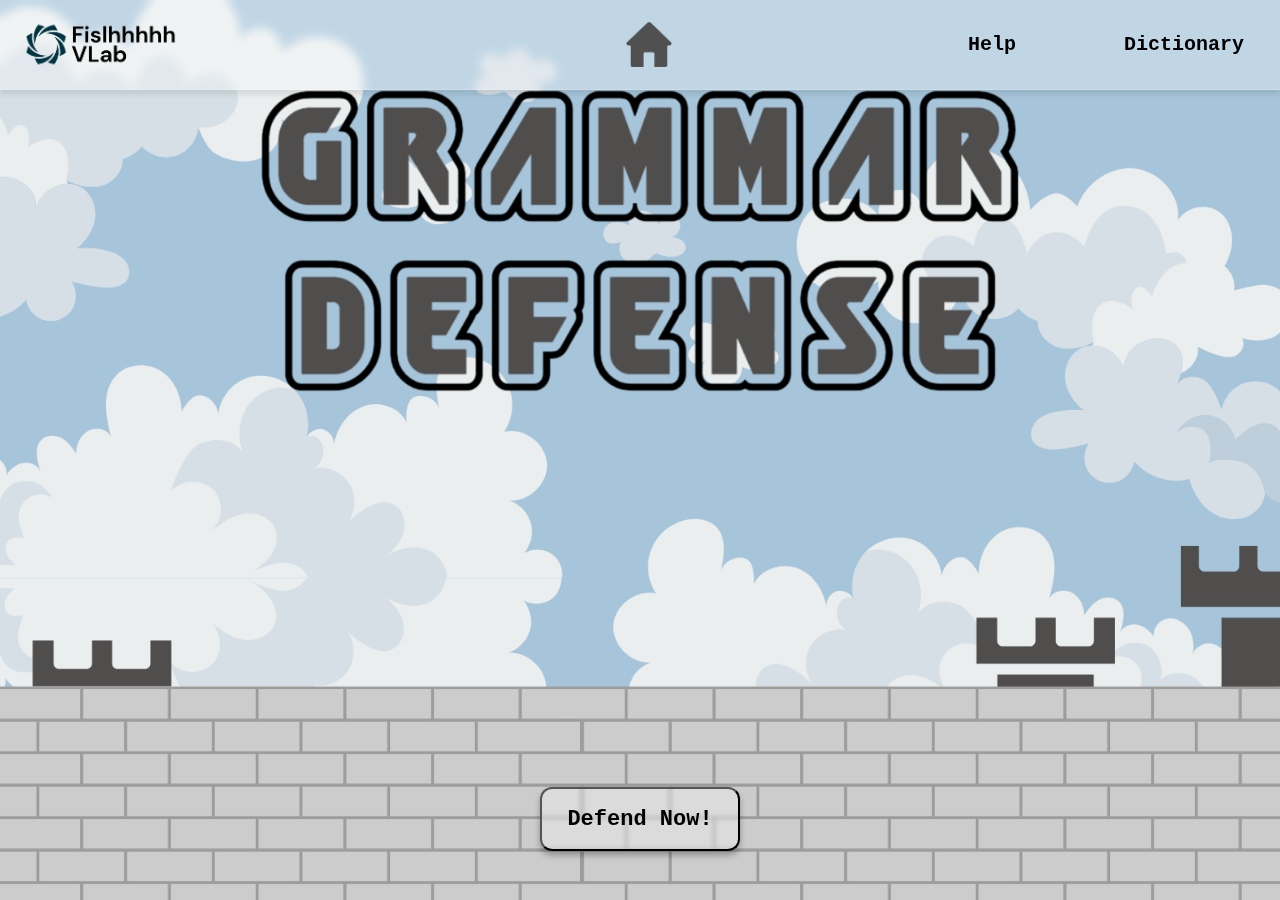
<file: index.html>
<html lang="en">
<head>
  <meta name="viewport" content="width=device-width, initial-scale=1.0">
  <link rel="stylesheet" href="/indexc.css">
  <title>Grammar Defence</title>
</head>
<body>
    <main class="halamansatu">
        <header>
            <img src="img/logocompre.png" onclick="window.location.href='index.html';" alt="">
            <img src="img/homiere.png" onclick="window.location.href='index.html';" alt="" class="homie">
            <button type="button" onclick="window.location.href='help.html';">Help</button>
            <button type="button" onclick="window.location.href='dictionary.html';">Dictionary</button>
        </header>
        <section class="uutama">
            <div class="start">
                <img id="dynamicImage" src="img/name.png" alt="Grammar Defense">
                <p id="description" class="hidden">A game where you defend the castle by fixing grammar mistakes!</p>
            </div>
            <div class="buttonawal">
                <a href="page2.html"><button class="btn">Defend Now!</button></a>
            </div>
        </section>
    </main>
    <script src="indexj.js"> </script>
</body>
</html>
</file>
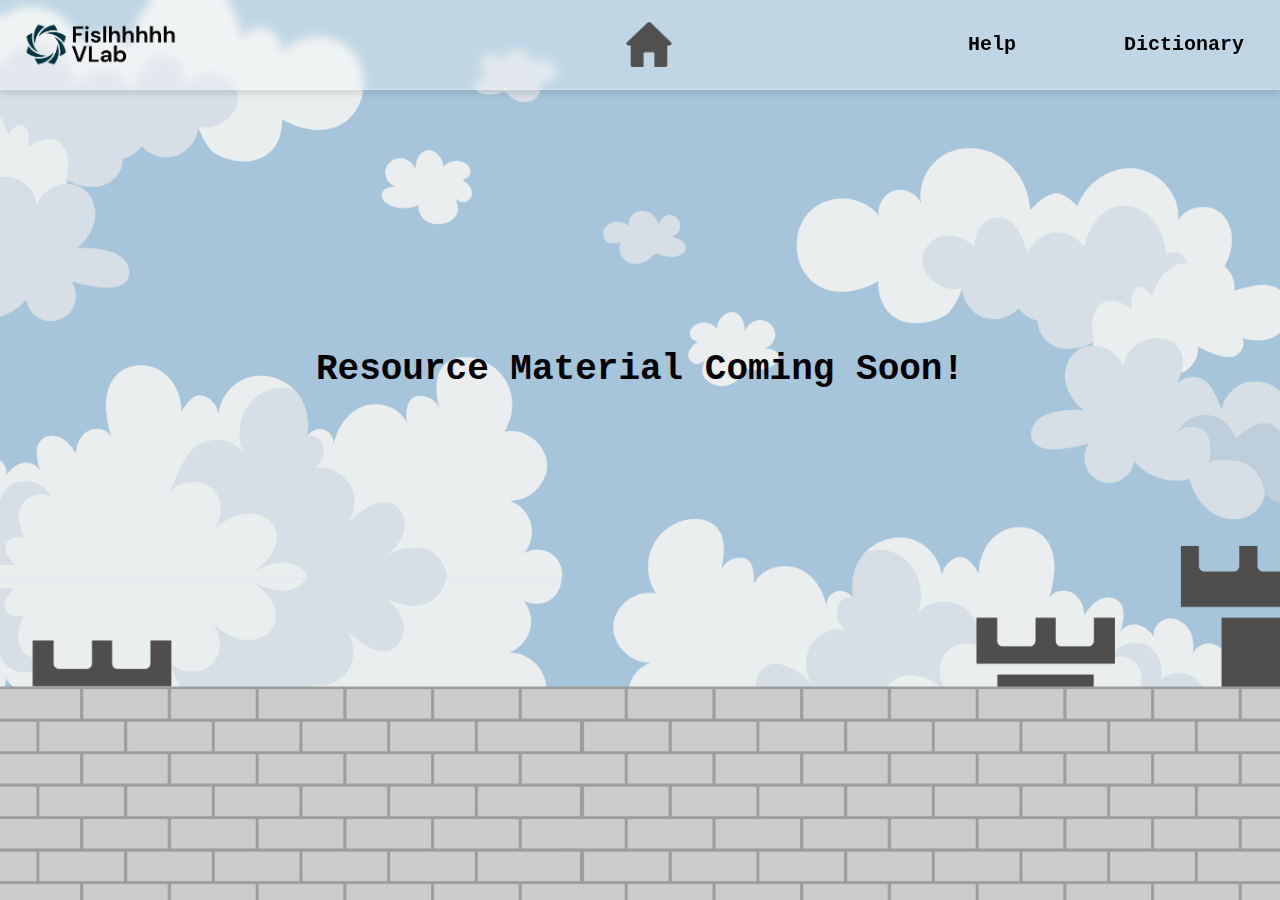
<file: dictionary.html>
<html lang="en">
<head>
  <meta name="viewport" content="width=device-width, initial-scale=1.0">
  <link rel="stylesheet" href="/dictionaryc.css">
  <title>Dictionary</title>
</head>
<body>
    <main class="halamanlima">
        <header>
            <img src="img/logocompre.png" alt="">
            <img src="img/homiere.png" onclick="window.location.href='index.html';" alt="" class="homie">
            <button type="button" onclick="window.location.href='help.html';">Help</button>
            <button type="button" onclick="window.location.href='dictionary.html';">Dictionary</button>
        </header>
        <section class="uutama">
            <div class="start">
                <h1>Resource Material Coming Soon!</h1>
            </div>
            <div class="buttonbalik">
                
            </div>
        </section>
        
    </main>
</body>
</file>
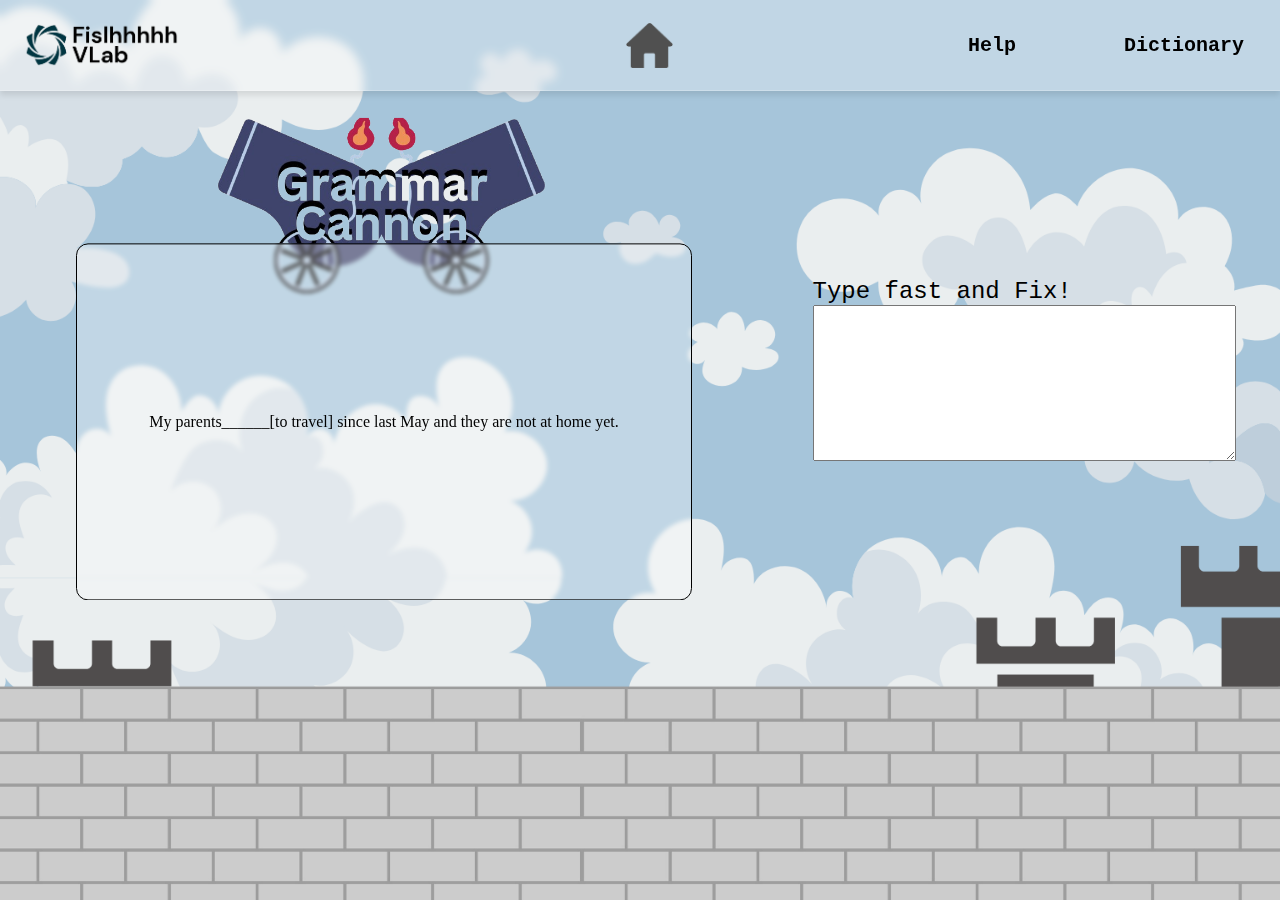
<file: fixfortress.html>
<html lang="en">
<head>
  <meta name="viewport" content="width=device-width, initial-scale=1.0">
  <link rel="stylesheet" href="/fixfortressc.css">
  <title>Fix Fortess</title>
</head>
<body>
    <main class="halamanempat">
        <header>
            <img src="img/logocompre.png" alt="">
            <img src="img/homiere.png" onclick="window.location.href='index.html';" alt="" class="homie">
            <button type="button" onclick="window.location.href='help.html';">Help</button>
            <button type="button" onclick="window.location.href='dictionary.html';">Dictionary</button>
        </header>
        <section class="uutama">
            <div class="start">
                <article class="bag1">
                    <img src="img/quecanre.png" alt="">
                    <div class="pertanyaan">
                        <p>My parents______[to travel] since last May and they are not at home yet.</p>
                    </div>
                </article>
                <article class="bag2">
                    <div class="jawaban">
                        <p>Type fast and Fix!</p>
                        <textarea name="" id="" cols="50" rows="10"></textarea>
                    </div>
                </article>
            </div>
            <div class="buttonawal">
                
            </div>
        </section>
    </main>
</body>
</html>
</file>
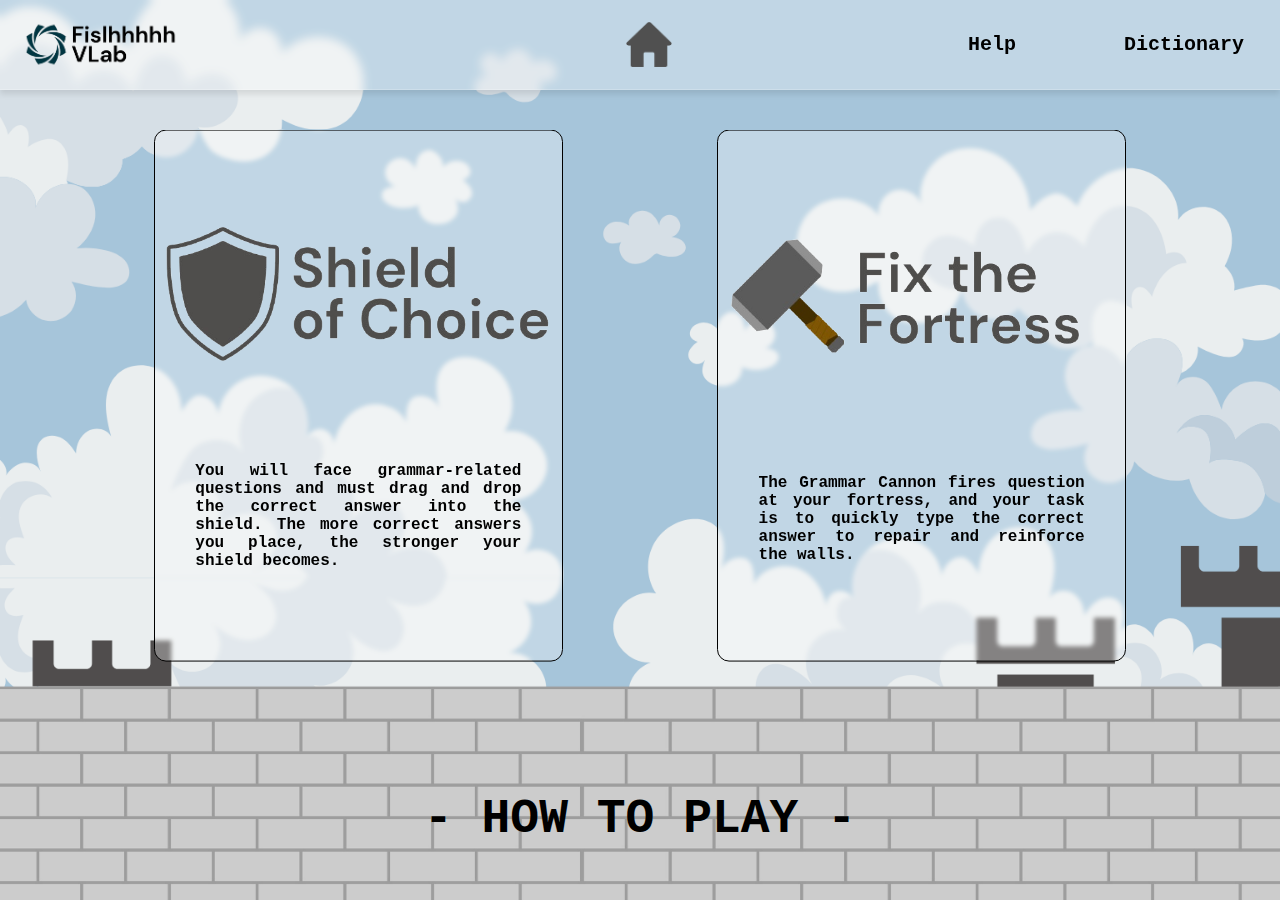
<file: help.html>
<html lang="en">
<head>
  <meta name="viewport" content="width=device-width, initial-scale=1.0">
  <link rel="stylesheet" href="/helpc.css">
  <title>Help</title>
</head>
<body>
    <main class="halamantiga">
        <header>
            <img src="img/logocompre.png" alt="">
            <img src="img/homiere.png" onclick="window.location.href='index.html';" alt="" class="homie">
            <button type="button" onclick="window.location.href='help.html';">Help</button>
            <button type="button" onclick="window.location.href='dictionary.html';">Dictionary</button>
        </header>
        <section class="uutama">
            <div class="start">
                <article class="pilihann1">
                    <img src="img/namapil1re.png" alt="">
                    <p>You will face grammar-related questions and must drag and drop the correct answer into the shield. The more correct answers you place, the stronger your shield becomes.</p>
                </article>
                <article class="pilihann2">
                    <img src="img/namapil2re.png" alt="">
                    <p>
                        The Grammar Cannon fires question at your fortress, and your task is to quickly type the correct answer to repair and reinforce the walls.</p>
                </article>
            </div>
            <div class="buttonawal">
                <h2> - HOW TO PLAY - </h2>
            </div>
        </section>
    </main>
</body>
</html>
</file>
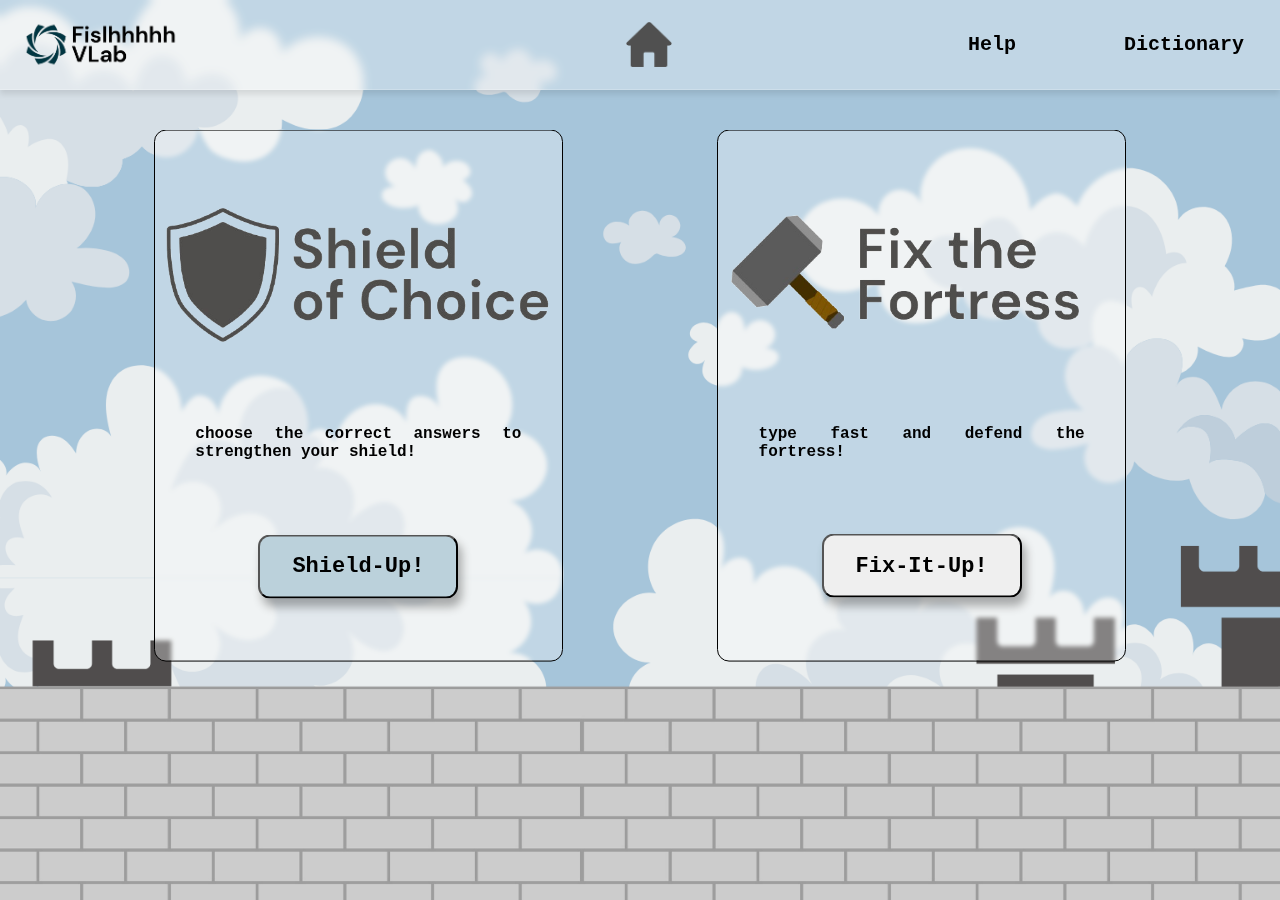
<file: page2.html>
<html lang="en">
<head>
  <meta name="viewport" content="width=device-width, initial-scale=1.0">
  <link rel="stylesheet" href="/page2c.css">
  <title>Grammar Defence</title>
</head>
<body>
    <main class="halamandua">
        <header>
            <img src="img/logocompre.png" alt="">
            <img src="img/homiere.png" onclick="window.location.href='index.html';" alt="" class="homie">
            <button type="button" onclick="window.location.href='help.html';">Help</button>
            <button type="button" onclick="window.location.href='dictionary.html';">Dictionary</button>
        </header>
        <section class="uutama">
            <div class="start">
                <article class="pilihann1">
                    <img src="img/namapil1re.png" alt="">
                    <p>choose the correct answers to strengthen your shield!</p>
                    <button type="button" onclick="window.location.href='shieldchoice.html';" class="btn1">Shield-Up!</button>
                </article>
                <article class="pilihann2">
                    <img src="img/namapil2re.png" alt="">
                    <p>type fast and defend the fortress!</p>
                    <button type="button" onclick="window.location.href='fixfortress.html';" class="btn2">Fix-It-Up!</button>
                </article>
            </div>
            <div class="buttonawal">
                
            </div>
        </section>
    </main>
</body>
</html>
</file>
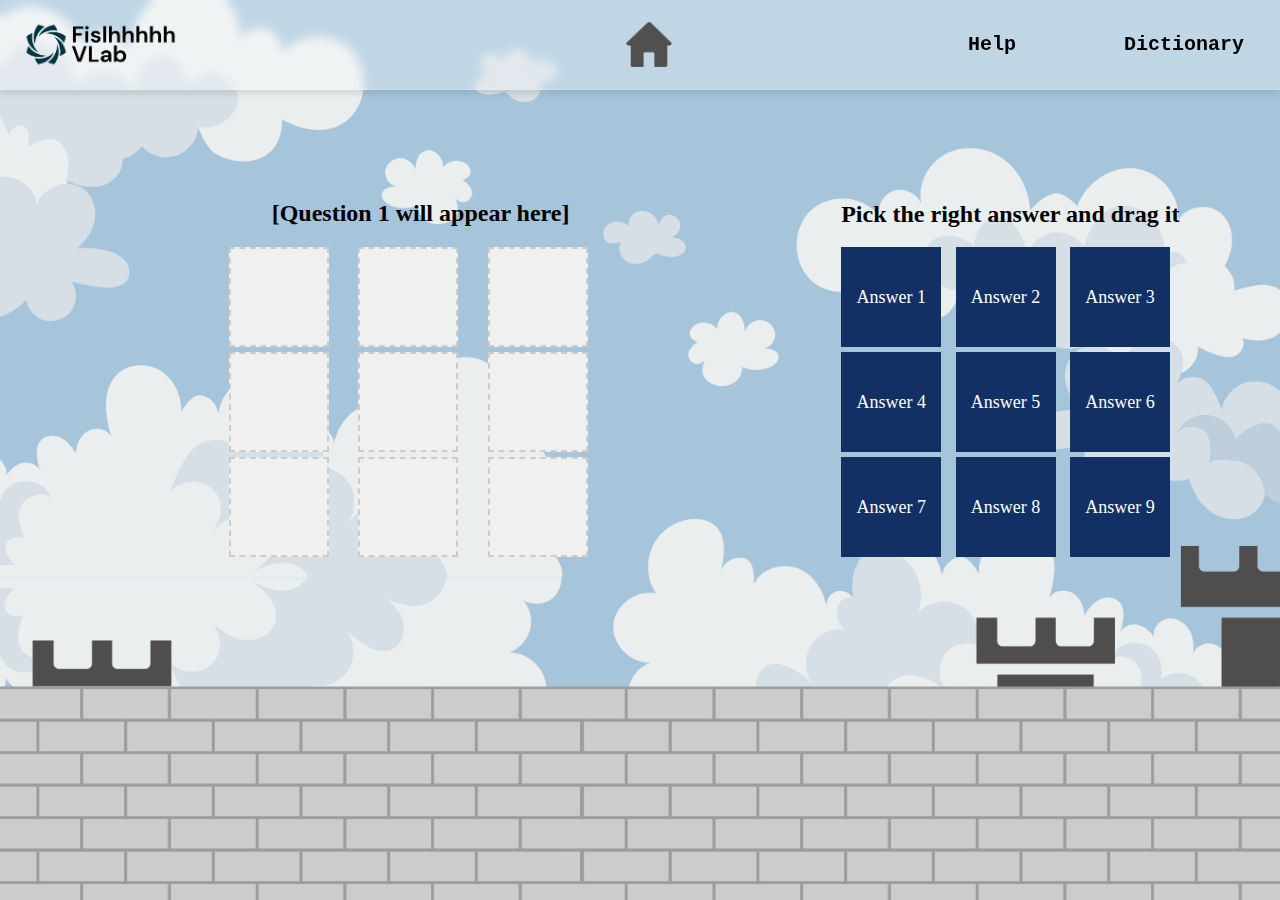
<file: shieldchoice.html>
<html lang="en">
<head>
  <meta name="viewport" content="width=device-width, initial-scale=1.0">
  <link rel="stylesheet" href="/shieldchoicec.css">
  <title>Shield oF Choice</title>
</head>
<body>
    <main class="halamandua">
        <header>
            <img src="img/logocompre.png" alt="">
            <img src="img/homiere.png" onclick="window.location.href='index.html';" alt="" class="homie">
            <button type="button" onclick="window.location.href='help.html';">Help</button>
            <button type="button" onclick="window.location.href='dictionary.html';">Dictionary</button>
        </header>
        <section class="uutama">
            <div class="start">
               <div class="bagtanya">
                    <h2 id="tanyaa">[Question 1 will appear here]</h2>
                    <div class="taros">
                        <div class="taro" id="drop1"></div>
                        <div class="taro" id="drop2"></div>
                        <div class="taro" id="drop3"></div>
                        <div class="taro" id="drop4"></div>
                        <div class="taro" id="drop5"></div>
                        <div class="taro" id="drop6"></div>
                        <div class="taro" id="drop7"></div>
                        <div class="taro" id="drop8"></div>
                        <div class="taro" id="drop9"></div>
                    </div>
                </div>

                <div class="bangjawab">
                    <h2 id="jawabb"> Pick the right answer and drag it</h2>
                    <div class="jawaban">
                        <div class="answer" id="answer1" draggable="true">Answer 1</div>
                        <div class="answer" id="answer2" draggable="true">Answer 2</div>
                        <div class="answer" id="answer3" draggable="true">Answer 3</div>
                        <div class="answer" id="answer4" draggable="true">Answer 4</div>
                        <div class="answer" id="answer5" draggable="true">Answer 5</div>
                        <div class="answer" id="answer6" draggable="true">Answer 6</div>
                        <div class="answer" id="answer7" draggable="true">Answer 7</div>
                        <div class="answer" id="answer8" draggable="true">Answer 8</div>
                        <div class="answer" id="answer9" draggable="true">Answer 9</div>
                    </div>
                </div>
                
            </div>
            <div class="buttonawal">
                
            </div>
        </section>
    </main>
    <script src="shieldchoicej.js"></script>
</body>
</html>
</file>
<file: indexc.css>
* {
    box-sizing: border-box;
}
body {
    margin: 0;
    height: auto;
    padding: 0;
    background-image: url('img/backg.png');
    background-size: cover; 
    background-position: center; 
    background-repeat: no-repeat;
    overflow-x: hidden; 
}

main {
    display: flex;
    flex-direction: column;
    height: 100%;
    width: 100%;
    margin: 0;
    max-width: 100vw; 
    overflow: hidden; 
}

header img {
    height: 100%;
    margin-right: auto;
    padding-left: 20px;
    transition: 0.5s;
    align-self: center;
}

header {
    display: flex;
    position: absolute;
    height: 10%;
    width: 100%;
    background-color: rgba(255, 255, 255, 0.3); 
    backdrop-filter: blur(5px); 
    -webkit-backdrop-filter: blur(5px);
    justify-content: end;
    box-shadow: 0 4px 6px rgba(0, 0, 0, 0.1); 
    border-bottom: 1px solid rgba(255, 255, 255, 0.2); 
    z-index: 10;
}

main header .homie {
    height: 50%;
    width: auto;
    align-self: center;
    justify-self: center;
    padding: 0;
    margin-left: auto;
    margin-right: auto;
}

header button {
    background-color: rgba(255, 255, 255, 0);
    height: 100%;
    width: 15%;
    border: 0;
    font-size: 20px;
    font-weight: 600;
    align-items: center;
    font-family: 'Courier New', Courier, monospace;
    transition: 0.5s;
    max-width: 100vw;
}

main .uutama {
    width: 100%;
    height: 100%;
    display: flex;
    flex-direction: column;
    max-width: 100vw; 
}


main .uutama .start {
    width: 100%;
    display: flex;
    flex-direction: column;
    height: 82%;
    align-items: center;
    position: relative;
    overflow: hidden; 
}


main .uutama .start img {
    margin: 10%;
    width: 65%;
    height: auto;
    max-width: 100vw;
    opacity: 0;
    transition: transform 1.1s ease-in-out, opacity 1s ease-in-out; 
    transform: translate(100%,-20%);
    z-index: 1;
}

main .uutama .start img.active {
    opacity: 1; 
    transform: translate(0,-20%); 
}

main .uutama .start p.active {
    opacity: 1;
    transform: translate(0,90%);
}

main .uutama .start p.inactive {
    opacity: 0;
}

main .uutama .start img.inactive {
    opacity: 0;
    transform: translate(-100%,-20%);
}

main .uutama .start p {
    position: absolute;
    font-size: 44px;
    font-family: 'Courier New', Courier, monospace;
    font-weight: bold;
    text-align: center;
    color: black;
    width: 50%;
    z-index: 3;
    opacity: 0; 
    transition: transform 1.1s ease-in-out, opacity 1.1s ease-in-out; 
    transform: translate(120%,90%);
    max-width: 100vw;
}



main .uutama .buttonawal{
    width: 100%;
    height: 18%;
    display: flex;
    justify-content: center;
    align-items: center;
}
.uutama .buttonawal .btn {
    height: 64px;
    width: 200px;
    background: rgba(255, 255, 255, 0.3); 
    border: 1px solid grey(255, 255, 255, 0.3); 
    backdrop-filter: blur(2px);
    -webkit-backdrop-filter: blur(2px); 
    box-shadow: 0 4px 6px rgba(0, 0, 0, 0.3);
    color: black;
    font-size: 22px;
    border-radius: 12px; 
    transition: all 0.3s ease;
    font-family: 'Courier New', Courier, monospace;
    font-weight: bold;  
}

.uutama .buttonawal .btn:hover {
    background: rgba(255, 255, 255, 0.3);
    box-shadow: 0 8px 16px rgba(0, 0, 0, 0.2), 0 12px 24px rgba(0, 0, 0, 0.2); 
    transform: translateY(-2px);
}

.uutama .buttonawal .btn:active {
    transform: translateY(2px);
    box-shadow: 0 4px 6px rgba(0, 0, 0, 0.1); 
}
main .uutama .start img:hover{
    filter: drop-shadow(2px 2px 3px black);
}

header button:hover{
    background: rgba(255, 255, 255, 0.5);
    box-shadow: 0 8px 16px rgba(0, 0, 0, 0.2), 0 12px 24px rgba(0, 0, 0, 0.2); 
}
header button:active{
    transform: translateY(2px);
    box-shadow: 0 4px 6px rgba(0, 0, 0, 0.1);
}

header img:hover{
    transform: translateY(5px);
    filter: drop-shadow(10px 10px 400px rgb(248, 248, 248));
}
header img:active{
    transform: translateY(2px);
    box-shadow: 0 4px 6px rgba(0, 0, 0, 0.1);
}

@media (max-width: 768px) {
    header {
        justify-content: space-between; /* Mengatur agar elemen lebih terdistribusi */
        width: 100vw;
        margin: 0;
        padding: 0;
    }
    * {
        box-sizing: border-box; /* Pastikan semua elemen menghitung padding dan border */
    }
    body {
        margin: 0;
        height: auto;
        padding: 0;
        background-image: url('img/backg.png');
        background-size: cover; 
        background-position: center; 
        background-repeat: no-repeat;
        overflow-x: hidden; /* Hilangkan scroll horizontal */
    }
    

    header button {
        width: 20%; /* Tombol lebih besar di layar kecil */
        font-size: 16px;
    }

    main header img {
        height: 90%;
        padding-left: 10px; /* Lebih kecil di layar mobile */
    }

    main {
       height: 92%;
       width: 100%;
       
    }

    main .uutama .start img {
        margin: 10%;
        width: 65%;
        height: auto;
        max-width: 100vw;
        opacity: 0;
        transition: transform 1.1s ease-in-out, opacity 1s ease-in-out; 
        transform: translate(100%,-600%);
        z-index: 1;
    }

    main .uutama .start p {
        font-size: 24px; /* Ubah ukuran font agar lebih kecil di layar kecil */
        width: 70%; /* Perluas paragraf untuk layar lebih kecil */
    }

    .uutama .buttonawal .btn {
        width: 100%; /* Tombol lebih lebar di layar kecil */
        font-size: 18px; /* Ukuran font lebih kecil untuk layar kecil */
    }
}
</file>
<file: dictionaryc.css>
* {
    box-sizing: border-box;
}
body {
    margin: 0;
    height: auto;
    padding: 0;
    background-image: url('img/backg.png');
    background-size: cover; 
    background-position: center; 
    background-repeat: no-repeat;
    overflow-x: hidden; 
}

main {
    display: flex;
    flex-direction: column;
    height: 100%;
    width: 100%;
    margin: 0;
    max-width: 100vw; 
    overflow: hidden; 
}

header img {
    height: 100%;
    margin-right: auto;
    padding-left: 20px;
    transition: 0.5s;
    align-self: center;
}

header {
    display: flex;
    position: absolute;
    height: 10%;
    width: 100%;
    background-color: rgba(255, 255, 255, 0.3); 
    backdrop-filter: blur(5px); 
    -webkit-backdrop-filter: blur(5px);
    justify-content: end;
    box-shadow: 0 4px 6px rgba(0, 0, 0, 0.1); 
    border-bottom: 1px solid rgba(255, 255, 255, 0.2); 
    z-index: 10;
}

header .homie {
    height: 50%;
    width: auto;
    align-self: center;
    justify-self: center;
    padding: 0;
    margin-left: auto;
    margin-right: auto;
}

header button {
    background-color: rgba(255, 255, 255, 0);
    height: 100%;
    width: 15%;
    border: 0;
    font-size: 20px;
    font-weight: 600;
    align-items: center;
    font-family: 'Courier New', Courier, monospace;
    transition: 0.5s;
    max-width: 100vw;
}
main .uutama {
    width: 100%;
    height: 100%;
    display: flex;
    flex-direction: column;
    max-width: 100vw; 
}
main .uutama .start{
    width: 100%;
    display: flex;
    flex-direction: column;
    height: 82%;
    align-items: center;
    justify-content: center;
}
main .uutama .start h1{
    align-items: center;
    justify-content: center;
    font-size: 36px;
    font-family: 'Courier New', Courier, monospace;
    font-weight: 800;
}

main .uutama .buttonbalik{
    width: 100%;
    height: 18%;
    display: flex;
    justify-content: center;
    align-items: center;
}





header button:hover{
    background: rgba(255, 255, 255, 0.5);
    box-shadow: 0 8px 16px rgba(0, 0, 0, 0.2), 0 12px 24px rgba(0, 0, 0, 0.2); 
}
header button:active{
    transform: translateY(2px);
    box-shadow: 0 4px 6px rgba(0, 0, 0, 0.1);
}
</file>
<file: fixfortressc.css>
body{
    margin: 0;
    height: auto;
    padding: 0;
    background-image: url('img/backg.png');
    background-size: cover; 
    background-position: center; 
    background-repeat: no-repeat;
}
main{
    display: flex;
    flex-direction: column;
    height: 100%;
    width: 100%;
    margin: 0;
}
header img{
    height: 100%;
    margin-right: auto;
    padding-left: 20px;

}
header {
    display: flex;
    position:absolute;
    height: 10%;
    width: 100%;
    background-color: rgba(255, 255, 255, 0.3); 
    backdrop-filter: blur(5px); 
    -webkit-backdrop-filter: blur(5px);
    justify-content: end;
    box-shadow: 0 4px 6px rgba(0, 0, 0, 0.1); 
    border-bottom: 1px solid rgba(255, 255, 255, 0.2); 
    align-items: center;
}
main header .homie{
    height: 50%;
    width: auto;
    align-self: center;
    justify-self: center;
    padding: 0;
    margin-left: auto;
    margin-right: auto;
}
header button{
    background-color: rgba(255, 255, 255, 0);
    height: 100%;
    width: 15%;
    border: 0;
    font-size: 20px;
    font-weight: 600;
    align-items: center;
    font-family: 'Courier New', Courier, monospace;
    transition: 0.5s;
}
main .uutama{
    width: 100%;
    height: 100%;
    display: flex;
    flex-direction: column;
}
main .uutama .start{
    width: 100%;
    display: flex;
    flex-direction: row;
    height: 82%;
    align-items: center;
    justify-content: space-evenly;
}

main .uutama .start .bag1 {
    width: 60%;
    height: 100%;
    display: flex;
    justify-content: center;
    align-items: center;
    flex-direction: column;
}
main .uutama .start .bag1 .pertanyaan{
    width: 80%;
    height: 48%;
    background: rgba(255, 255, 255, 0.3); 
    border: 1px solid rgba(0, 0, 0); 
    backdrop-filter: blur(2px);
    -webkit-backdrop-filter: blur(2px); 
    display: flex;
    align-items: center;
    justify-content: center;
    border-radius: 12px; 
    flex-direction: column;
    padding:0;
    transform: translateY(-10%);


}
main .uutama .start .bag1 img {
    width: auto;
    height: 24%;
    margin: 0;
    transform: translateY(9%);
}
main .uutama .start .bag2 {
    width: 40%;
    height: 100%;
    display: flex;
    justify-content: center;
    align-items: center;
}
main .uutama .start .bag2 .jawaban p{
    font-family: 'Courier New', Courier, monospace;
    font-size:24px ;
    margin: 0;
    padding: 0;
}



header button:hover{
    background: rgba(255, 255, 255, 0.5);
    box-shadow: 0 8px 16px rgba(0, 0, 0, 0.2), 0 12px 24px rgba(0, 0, 0, 0.2); 
}
header button:active{
    transform: translateY(2px);
    box-shadow: 0 4px 6px rgba(0, 0, 0, 0.1);
}
</file>
<file: helpc.css>
* {
    box-sizing: border-box;
}
body {
    margin: 0;
    height: auto;
    padding: 0;
    background-image: url('img/backg.png');
    background-size: cover; 
    background-position: center; 
    background-repeat: no-repeat;
    overflow-x: hidden; 
}

main {
    display: flex;
    flex-direction: column;
    height: 100%;
    width: 100%;
    margin: 0;
    max-width: 100vw; 
    overflow: hidden; 
}

header img {
    height: 100%;
    margin-right: auto;
    padding-left: 20px;
    transition: 0.5s;
    align-self: center;
}

header {
    display: flex;
    position: absolute;
    height: 10%;
    width: 100%;
    background-color: rgba(255, 255, 255, 0.3); 
    backdrop-filter: blur(5px); 
    -webkit-backdrop-filter: blur(5px);
    justify-content: end;
    box-shadow: 0 4px 6px rgba(0, 0, 0, 0.1); 
    border-bottom: 1px solid rgba(255, 255, 255, 0.2); 
    z-index: 10;
}

main header .homie {
    height: 50%;
    width: auto;
    align-self: center;
    justify-self: center;
    padding: 0;
    margin-left: auto;
    margin-right: auto;
}

header button {
    background-color: rgba(255, 255, 255, 0);
    height: 100%;
    width: 15%;
    border: 0;
    font-size: 20px;
    font-weight: 600;
    align-items: center;
    font-family: 'Courier New', Courier, monospace;
    transition: 0.5s;
    max-width: 100vw;
}

main .uutama {
    width: 100%;
    height: 100%;
    display: flex;
    flex-direction: column;
    max-width: 100vw; 
}
main .uutama .start{
    width: 100%;
    display: flex;
    flex-direction: row;
    height: 82%;
    align-items: center;
    
    justify-content: space-evenly;

}

main .uutama .start .pilihann1{
    width: 32%;
    height: 72%;
    transform: translateY(5%);
    background: rgba(255, 255, 255, 0.3); 
    border: 1px solid rgba(0, 0, 0); 
    backdrop-filter: blur(2px);
    -webkit-backdrop-filter: blur(2px); 
    display: flex;
    align-items: center;
    justify-content: space-evenly;
    border-radius: 12px; 
    flex-direction: column;
    gap: 1px;

}

main .uutama .start .pilihann1 img{
    height: 30%;
    transition: 0.5s;
}
main .uutama .start .pilihann1 p{
    margin-right: 10%;
    margin-left: 10%;
    margin-top: 10px;
    margin-bottom: 10px;
    font-family: 'Courier New', Courier, monospace;
    font-weight: bold;
    text-align: justify;
}




main .uutama .start .pilihann2{
    width: 32%;
    height: 72%;
    transform: translateY(5%);
    background: rgba(255, 255, 255, 0.3); 
    border: 1px solid rgba(0, 0, 0); 
    backdrop-filter: blur(2px);
    -webkit-backdrop-filter: blur(2px); 
    display: flex;
    align-items: center;
    justify-content: space-evenly;
    border-radius: 12px; 
    flex-direction: column;
}
main .uutama .start .pilihann2 img{
    height: 30%;
    transition: 0.5s;
}
main .uutama .start .pilihann2 p{
    margin-right: 10%;
    margin-left: 10%;
    margin-top: 10px;
    margin-bottom: 10px;
    font-family: 'Courier New', Courier, monospace;
    font-weight: bold;
    text-align: justify;
}
main .uutama .buttonawal{
    width: 100%;
    height: 18%;
    display: flex;
    justify-content: center;
    align-items: center;
}
h2{
    font-family: 'Courier New', Courier, monospace;
    font-size: 48px;
    font-weight: 800;
}





header button:hover{
    background: rgba(255, 255, 255, 0.5);
    box-shadow: 0 8px 16px rgba(0, 0, 0, 0.2), 0 12px 24px rgba(0, 0, 0, 0.2); 
}
header button:active{
    transform: translateY(2px);
    box-shadow: 0 4px 6px rgba(0, 0, 0, 0.1);
}
</file>
<file: page2c.css>
* {
    box-sizing: border-box;
}
body {
    margin: 0;
    height: auto;
    padding: 0;
    background-image: url('img/backg.png');
    background-size: cover; 
    background-position: center; 
    background-repeat: no-repeat;
    overflow-x: hidden; 
}

main {
    display: flex;
    flex-direction: column;
    height: 100%;
    width: 100%;
    margin: 0;
    max-width: 100vw; 
    overflow: hidden; 
}

header img {
    height: 100%;
    margin-right: auto;
    padding-left: 20px;
    transition: 0.5s;
    align-self: center;
}

header {
    display: flex;
    position: absolute;
    height: 10%;
    width: 100%;
    background-color: rgba(255, 255, 255, 0.3); 
    backdrop-filter: blur(5px); 
    -webkit-backdrop-filter: blur(5px);
    justify-content: end;
    box-shadow: 0 4px 6px rgba(0, 0, 0, 0.1); 
    border-bottom: 1px solid rgba(255, 255, 255, 0.2); 
    z-index: 10;
}

main header .homie {
    height: 50%;
    width: auto;
    align-self: center;
    justify-self: center;
    padding: 0;
    margin-left: auto;
    margin-right: auto;
}

header button {
    background-color: rgba(255, 255, 255, 0);
    height: 100%;
    width: 15%;
    border: 0;
    font-size: 20px;
    font-weight: 600;
    align-items: center;
    font-family: 'Courier New', Courier, monospace;
    transition: 0.5s;
    max-width: 100vw;
}

main .uutama {
    width: 100%;
    height: 100%;
    display: flex;
    flex-direction: column;
    max-width: 100vw; 
}
main .uutama .start{
    width: 100%;
    display: flex;
    flex-direction: row;
    height: 82%;
    align-items: center;
    
    justify-content: space-evenly;

}

main .uutama .start .pilihann1{
    width: 32%;
    height: 72%;
    transform: translateY(5%);
    background: rgba(255, 255, 255, 0.3); 
    border: 1px solid rgba(0, 0, 0); 
    backdrop-filter: blur(2px);
    -webkit-backdrop-filter: blur(2px); 
    display: flex;
    align-items: center;
    justify-content: space-evenly;
    border-radius: 12px; 
    flex-direction: column;
    gap: 1px;

}

main .uutama .start .pilihann1 img{
    height: 30%;
    transition: 0.5s;
}
main .uutama .start .pilihann1 p{
    margin-right: 10%;
    margin-left: 10%;
    margin-top: 10px;
    margin-bottom: 10px;
    font-family: 'Courier New', Courier, monospace;
    font-weight: bold;
    text-align: justify;
}

main .uutama .start .pilihann1 .btn1{
    height: 64px;
    width: 200px;
    background: rgb(187, 209, 219); 
    border: 1px solid grey(255, 255, 255, 0.3); 
    box-shadow: 4px 8px 10px rgba(0, 0, 0, 0.3);
    color: black;
    font-size: 22px;
    border-radius: 12px; 
    transition: all 0.3s ease;
    font-family: 'Courier New', Courier, monospace;
    font-weight: bold; 
}

main .uutama .start .pilihann2 .btn2{
    height: 64px;
    width: 200px;
    box-shadow: 4px 8px 10px rgba(0, 0, 0, 0.3);
    color: black;
    font-size: 22px;
    border-radius: 12px; 
    transition: all 0.3s ease;
    font-family: 'Courier New', Courier, monospace;
    font-weight: bold;  
}
main .uutama .start .pilihann2{
    width: 32%;
    height: 72%;
    transform: translateY(5%);
    background: rgba(255, 255, 255, 0.3); 
    border: 1px solid rgba(0, 0, 0); 
    backdrop-filter: blur(2px);
    -webkit-backdrop-filter: blur(2px); 
    display: flex;
    align-items: center;
    justify-content: space-evenly;
    border-radius: 12px; 
    flex-direction: column;
}
main .uutama .start .pilihann2 img{
    height: 30%;
    transition: 0.5s;
}
main .uutama .start .pilihann2 p{
    margin-right: 10%;
    margin-left: 10%;
    margin-top: 10px;
    margin-bottom: 10px;
    font-family: 'Courier New', Courier, monospace;
    font-weight: bold;
    text-align: justify;
}
main .uutama .buttonawal{
    width: 100%;
    height: 18%;
    display: flex;
    justify-content: center;
    align-items: center;
}


main .uutama .start .pilihann1 .btn1:hover {
    background: rgba(255, 255, 255, 0.3);
    box-shadow: 0 8px 16px rgba(0, 0, 0, 0.2), 0 12px 24px rgba(0, 0, 0, 0.2); 
    transform: translateY(-2px);
}

main .uutama .start .pilihann1 .btn1:active {
    transform: translateY(5px);
    box-shadow: 0 4px 6px rgba(0, 0, 0, 0.1); 
}

main .uutama .start .pilihann2 .btn2:hover {
    background: rgba(255, 255, 255, 0.3);
    box-shadow: 0 8px 16px rgba(0, 0, 0, 0.2), 0 12px 24px rgba(0, 0, 0, 0.2); 
    transform: translateY(-2px);
}

main .uutama .start .pilihann2 .btn2:active {
    transform: translateY(5px);
    box-shadow: 0 4px 6px rgba(0, 0, 0, 0.1); 
}

header button:hover{
    background: rgba(255, 255, 255, 0.5);
    box-shadow: 0 8px 16px rgba(0, 0, 0, 0.2), 0 12px 24px rgba(0, 0, 0, 0.2); 
}
header button:active{
    transform: translateY(2px);
    box-shadow: 0 4px 6px rgba(0, 0, 0, 0.1);
}


.uutama main .start .pilihann1 .btn1:hover {
    background: rgba(255, 255, 255, 0.3);
    box-shadow: 0 8px 16px rgba(0, 0, 0, 0.2), 0 12px 24px rgba(0, 0, 0, 0.2); 
    transform: translateY(-2px);
}

.uutama .buttonawal .btn:active {
    transform: translateY(2px);
    box-shadow: 0 4px 6px rgba(0, 0, 0, 0.1); 
}

main .uutama .start .pilihann1 img:hover{
    transform: translateY(10px);
    filter: drop-shadow(10px 10px 40px rgb(248, 248, 248));
}
main .uutama .start .pilihann2 img:hover{
    transform: translateY(10px);
    filter: drop-shadow(10px 10px 40px rgb(248, 248, 248));
}
@media (max-width: 768px) {
   
    header {
        height: 15%; 
    }

    header h1 {
        font-size: 16px; 
        margin-right: 10px; 
    }

    header img {
        height: auto; 
        max-height: 50px; 
        padding-left: 10px; 
    }

}
</file>
<file: shieldchoicec.css>
* {
    box-sizing: border-box;
}
body {
    margin: 0;
    height: auto;
    padding: 0;
    background-image: url('img/backg.png');
    background-size: cover; 
    background-position: center; 
    background-repeat: no-repeat;
    overflow-x: hidden; 
}

main {
    display: flex;
    flex-direction: column;
    height: 100%;
    width: 100%;
    margin: 0;
    max-width: 100vw; 
    overflow: hidden; 
}

header img {
    height: 100%;
    margin-right: auto;
    padding-left: 20px;
    transition: 0.5s;
    align-self: center;
}

header {
    display: flex;
    position: absolute;
    height: 10%;
    width: 100%;
    background-color: rgba(255, 255, 255, 0.3); 
    backdrop-filter: blur(5px); 
    -webkit-backdrop-filter: blur(5px);
    justify-content: end;
    box-shadow: 0 4px 6px rgba(0, 0, 0, 0.1); 
    border-bottom: 1px solid rgba(255, 255, 255, 0.2); 
    z-index: 10;
}

main header .homie {
    height: 50%;
    width: auto;
    align-self: center;
    justify-self: center;
    padding: 0;
    margin-left: auto;
    margin-right: auto;
}

header button {
    background-color: rgba(255, 255, 255, 0);
    height: 100%;
    width: 15%;
    border: 0;
    font-size: 20px;
    font-weight: 600;
    align-items: center;
    font-family: 'Courier New', Courier, monospace;
    transition: 0.5s;
    max-width: 100vw;
}

main .uutama {
    width: 100%;
    height: 100%;
    display: flex;
    flex-direction: column;
    max-width: 100vw; 
}
main .uutama .start .bagtanya{
    display: flex;
    flex-direction: column;
    width: 50%;
    padding: 10%;
 }
 main .uutama .start .bagjawab{
    padding: 10%;
    width: 50%;
    grid-gap: 5px;
  }
main .uutama .start{
    width: 100%;
    display: flex;
    flex-direction: row;
    height: 82%;
    align-items: center;
    justify-content: space-evenly;

}


#tanyaa {
    font-size: 24px;
    margin-bottom: 20px;
    text-align: center;
}

.taros {
    display: grid;
    grid-template-columns: repeat(3, 1fr);
    grid-gap: 5px;
}

.taro {
    width: 100px;
    height: 100px;
    background-color: #f0f0f0;
    border: 2px dashed #ccc;
    display: flex;
    align-items: center;
    justify-content: center;
    font-size: 18px;
    color: #333;
}

.jawaban {
    display: grid;
    grid-template-columns: repeat(3, 1fr);
    grid-gap: 5px;
}

.answer {
    width: 100px;
    height: 100px;
    background-color: #123064;
    color: white;
    display: flex;
    align-items: center;
    justify-content: center;
    cursor: grab;
    font-size: 18px;
    text-align: center;
}


main .uutama .buttonawal{
    width: 100%;
    height: 18%;
    display: flex;
    justify-content: center;
    align-items: center;
}


main .uutama .start .pilihann1 .btn1:hover {
    background: rgba(255, 255, 255, 0.3);
    box-shadow: 0 8px 16px rgba(0, 0, 0, 0.2), 0 12px 24px rgba(0, 0, 0, 0.2); 
    transform: translateY(-2px);
}

main .uutama .start .pilihann1 .btn1:active {
    transform: translateY(5px);
    box-shadow: 0 4px 6px rgba(0, 0, 0, 0.1); 
}

main .uutama .start .pilihann2 .btn2:hover {
    background: rgba(255, 255, 255, 0.3);
    box-shadow: 0 8px 16px rgba(0, 0, 0, 0.2), 0 12px 24px rgba(0, 0, 0, 0.2); 
    transform: translateY(-2px);
}

main .uutama .start .pilihann2 .btn2:active {
    transform: translateY(5px);
    box-shadow: 0 4px 6px rgba(0, 0, 0, 0.1); 
}

header button:hover{
    background: rgba(255, 255, 255, 0.5);
    box-shadow: 0 8px 16px rgba(0, 0, 0, 0.2), 0 12px 24px rgba(0, 0, 0, 0.2); 
}
header button:active{
    transform: translateY(2px);
    box-shadow: 0 4px 6px rgba(0, 0, 0, 0.1);
}


.uutama main .start .pilihann1 .btn1:hover {
    background: rgba(255, 255, 255, 0.3);
    box-shadow: 0 8px 16px rgba(0, 0, 0, 0.2), 0 12px 24px rgba(0, 0, 0, 0.2); 
    transform: translateY(-2px);
}

.uutama .buttonawal .btn:active {
    transform: translateY(2px);
    box-shadow: 0 4px 6px rgba(0, 0, 0, 0.1); 
}

main .uutama .start .pilihann1 img:hover{
    transform: translateY(10px);
    filter: drop-shadow(10px 10px 40px rgb(248, 248, 248));
}
main .uutama .start .pilihann2 img:hover{
    transform: translateY(10px);
    filter: drop-shadow(10px 10px 40px rgb(248, 248, 248));
}
@media (max-width: 768px) {
   
    header {
        height: 15%; 
    }

    header h1 {
        font-size: 16px; 
        margin-right: 10px; 
    }

    header img {
        height: auto; 
        max-height: 50px; 
        padding-left: 10px; 
    }

}
</file>
